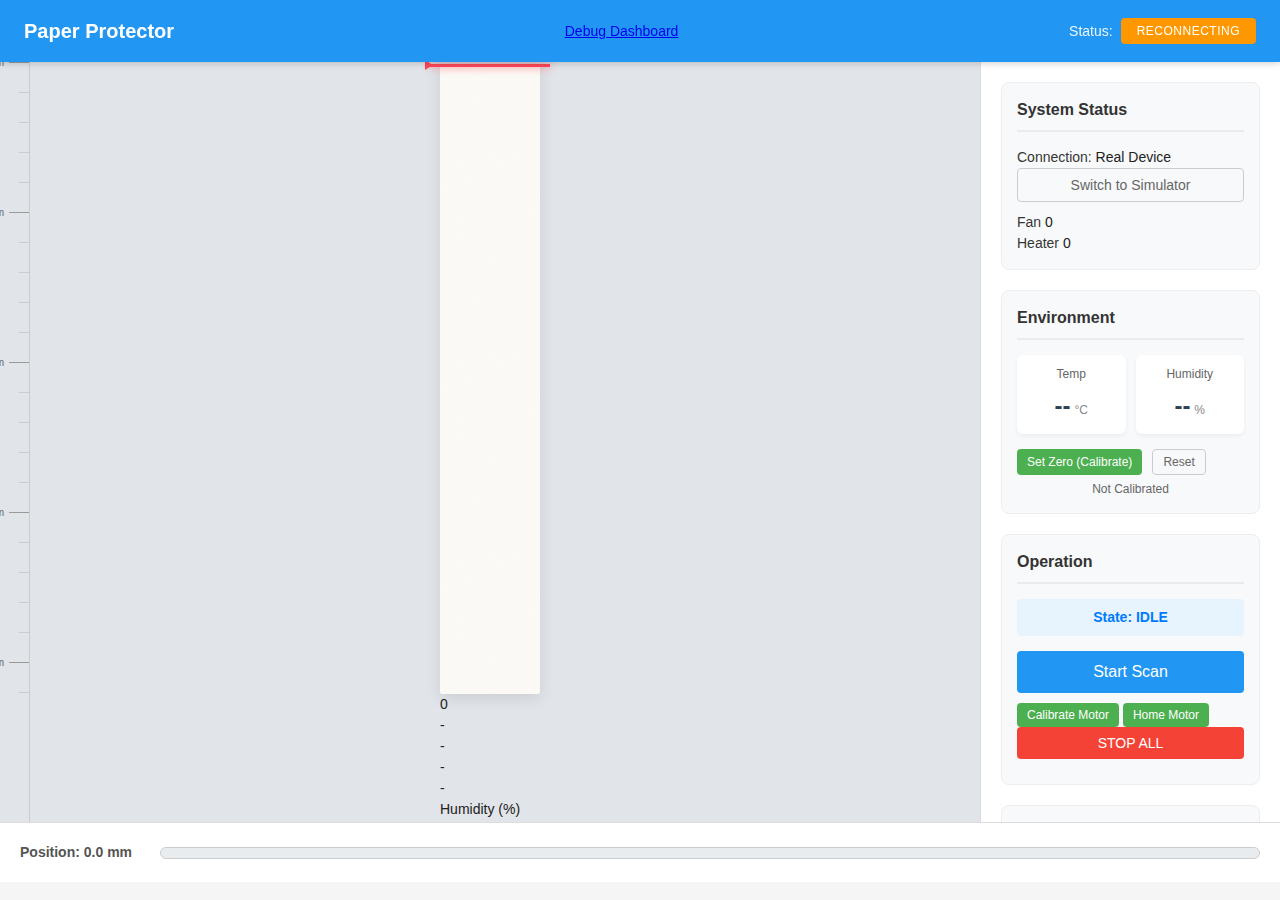
<file: Frontend/index.html>
<!DOCTYPE html>
<html lang="en">

<head>
    <meta charset="UTF-8">
    <meta name="viewport" content="width=device-width, initial-scale=1.0">
    <title>Paper Protector - Main Interface</title>
    <link rel="stylesheet" href="styles/main.css">
    <link rel="stylesheet" href="styles/paper_interface.css">
</head>

<body>
    <!-- Navigation -->
    <nav class="navbar">
        <div class="navbar-brand">
            <h1>Paper Protector</h1>
        </div>
        <div class="navbar-links">
            <a href="debug.html" class="nav-link">Debug Dashboard</a>
        </div>
        <div class="navbar-status">
            <span class="status-label">Status:</span>
            <span id="connection-status" class="status-indicator disconnected">Disconnected</span>
        </div>
    </nav>

    <main class="paper-interface-container">
        <!-- Center: Paper Visualization -->
        <div class="paper-visualization-area">
            <div class="visualization-wrapper">
                <!-- Left: Paper with Ruler -->
                <div class="paper-section">
                    <div class="paper-section-spacer"></div>
                    <div class="paper-with-ruler">
                        <div class="ruler-marks">
                            <!-- Marks will be generated by JS -->
                        </div>
                        <div id="paper-strip" class="paper-strip">
                            <!-- Visualization elements will be injected here -->
                            <div id="scan-cursor" class="scan-cursor"></div>
                            <div id="wet-spots-layer" class="wet-spots-layer"></div>
                        </div>
                    </div>
                </div>

                <!-- Right: Humidity Chart -->
                <div class="chart-section">
                    <div class="chart-header-outside">
                        <div class="chart-x-axis-top" id="humidity-x-axis">
                            <div class="x-label">0</div>
                            <div class="x-label">-</div>
                            <div class="x-label">-</div>
                            <div class="x-label">-</div>
                            <div class="x-label">-</div>
                        </div>
                        <div class="chart-x-title">Humidity (%)</div>
                    </div>
                    <div class="humidity-chart">
                        <div class="chart-plot-area">
                            <div class="chart-grid" id="humidity-grid">
                                <div class="grid-line-vertical" style="left: 0%"></div>
                                <div class="grid-line-vertical" style="left: 25%"></div>
                                <div class="grid-line-vertical" style="left: 50%"></div>
                                <div class="grid-line-vertical" style="left: 75%"></div>
                                <div class="grid-line-vertical" style="left: 100%"></div>
                            </div>
                            <div id="humidity-bars" class="humidity-bars-container"></div>
                        </div>
                    </div>
                </div>
            </div>
        </div>

        <!-- Right: Controls & Info -->
        <div class="controls-sidebar">
            <!-- System Status -->
            <div class="control-section">
                <h3>System Status</h3>
                <div class="connection-indicator">
                    <span class="status-label">Connection:</span>
                    <span id="connection-mode" class="status-value">Real Device</span>
                </div>
                <button id="btn-toggle-simulator" class="btn btn-outline btn-block" style="margin-bottom: 10px;">Switch
                    to Simulator</button>
                <div class="system-status-grid">
                    <!-- Fan Status -->
                    <div class="status-indicator-row">
                        <div class="status-light" id="fan-status-light"></div>
                        <span class="status-label">Fan</span>
                        <span class="status-value" id="fan-power-value">0</span>
                    </div>
                    <!-- Heater Status -->
                    <div class="status-indicator-row">
                        <div class="status-light" id="heater-status-light"></div>
                        <span class="status-label">Heater</span>
                        <span class="status-value" id="heater-power-value">0</span>
                    </div>
                </div>
            </div>

            <!-- Environment Status -->
            <div class="control-section">
                <h3>Environment</h3>
                <div class="env-display">
                    <div class="env-item">
                        <span class="env-label">Temp</span>
                        <span class="env-value" id="current-temp">--</span>
                        <span class="env-unit">°C</span>
                    </div>
                    <div class="env-item">
                        <span class="env-label">Humidity</span>
                        <span class="env-value" id="current-humidity">--</span>
                        <span class="env-unit">%</span>
                    </div>
                </div>
                <div class="calibration-controls">
                    <button id="btn-calibrate-zero" class="btn btn-secondary btn-sm">Set Zero (Calibrate)</button>
                    <button id="btn-reset-calibration" class="btn btn-outline btn-sm">Reset</button>
                </div>
                <div id="calibration-status" class="status-text small">Not Calibrated</div>
            </div>

            <!-- Scan Control -->
            <div class="control-section">
                <h3>Operation</h3>
                <div class="operation-status">
                    State: <span id="system-state">IDLE</span>
                </div>
                <button id="btn-start-scan" class="btn btn-primary btn-lg btn-block" disabled>Start Scan</button>
                <div class="button-group">
                    <button id="btn-calibrate-motor" class="btn btn-secondary btn-sm">Calibrate Motor</button>
                    <button id="btn-home-motor" class="btn btn-secondary btn-sm">Home Motor</button>
                </div>
                <button id="btn-stop-all" class="btn btn-danger btn-block">STOP ALL</button>
            </div>

            <!-- Settings -->
            <div class="control-section">
                <h3>Settings</h3>
                <div class="form-group">
                    <label>Paper Length (cm)</label>
                    <div class="input-group">
                        <input type="number" id="paper-length-input" value="5" min="5" max="30">
                        <button id="btn-set-length" class="btn btn-secondary">Set</button>
                    </div>
                </div>
                <div class="form-group">
                    <label>Wet Threshold (%)</label>
                    <div class="input-group">
                        <input type="number" id="wet-threshold-input" value="2.0" min="0.5" max="10" step="0.5">
                        <button id="btn-set-threshold" class="btn btn-secondary">Set</button>
                    </div>
                </div>
            </div>
        </div>
    </main>

    <!-- Bottom: Progress -->
    <div class="bottom-panel">
        <div class="progress-container">
            <div class="progress-label">Position: <span id="current-position">0.0</span> mm</div>
            <div class="progress-track">
                <div id="progress-bar" class="progress-bar" style="width: 0%"></div>
            </div>
        </div>
    </div>

    <!-- Scripts -->
    <script src="core/pubsub_client.js"></script>
    <script src="js/simulator.js"></script>
    <script src="js/paper_interface.js"></script>
</body>

</html>
</file>
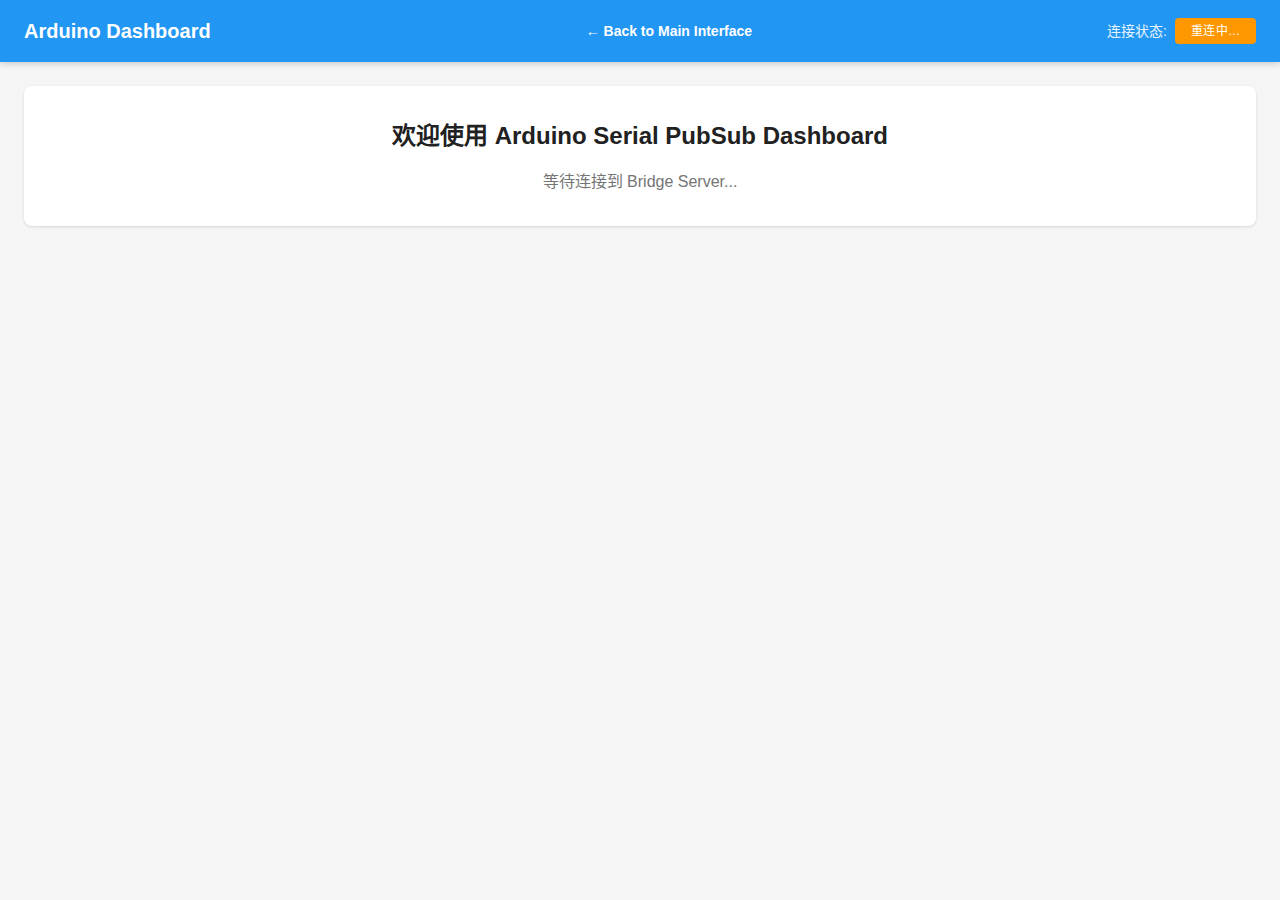
<file: Frontend/debug.html>
<!DOCTYPE html>
<html lang="zh-CN">

<head>
  <meta charset="UTF-8" />
  <meta name="viewport" content="width=device-width, initial-scale=1.0" />
  <title>Arduino Serial PubSub Dashboard</title>
  <link rel="stylesheet" href="styles/main.css" />
  <link rel="stylesheet" href="styles/module.css" />
</head>

<body>
  <!-- Navigation Bar -->
  <nav class="navbar">
    <div class="navbar-brand">
      <h1>Arduino Dashboard</h1>
    </div>
    <div class="navbar-links" style="margin-left: 20px;">
      <a href="index.html" style="color: white; text-decoration: none; font-weight: bold;">&larr; Back to Main
        Interface</a>
    </div>
    <div class="navbar-status">
      <span class="status-label">连接状态:</span>
      <span id="connection-status" class="status-indicator disconnected">断开</span>
    </div>
  </nav>

  <!-- Main Container -->
  <main class="main-container">
    <!-- Module Container -->
    <div id="module-container" class="module-container">
      <div class="welcome-message">
        <h2>欢迎使用 Arduino Serial PubSub Dashboard</h2>
        <p>等待连接到 Bridge Server...</p>
      </div>
    </div>
  </main>

  <!-- Scripts -->
  <script src="chart.min.js"></script>
  <script src="core/pubsub_client.js"></script>
  <script src="core/module_loader.js"></script>
  <script src="app.js"></script>
</body>

</html>
</file>
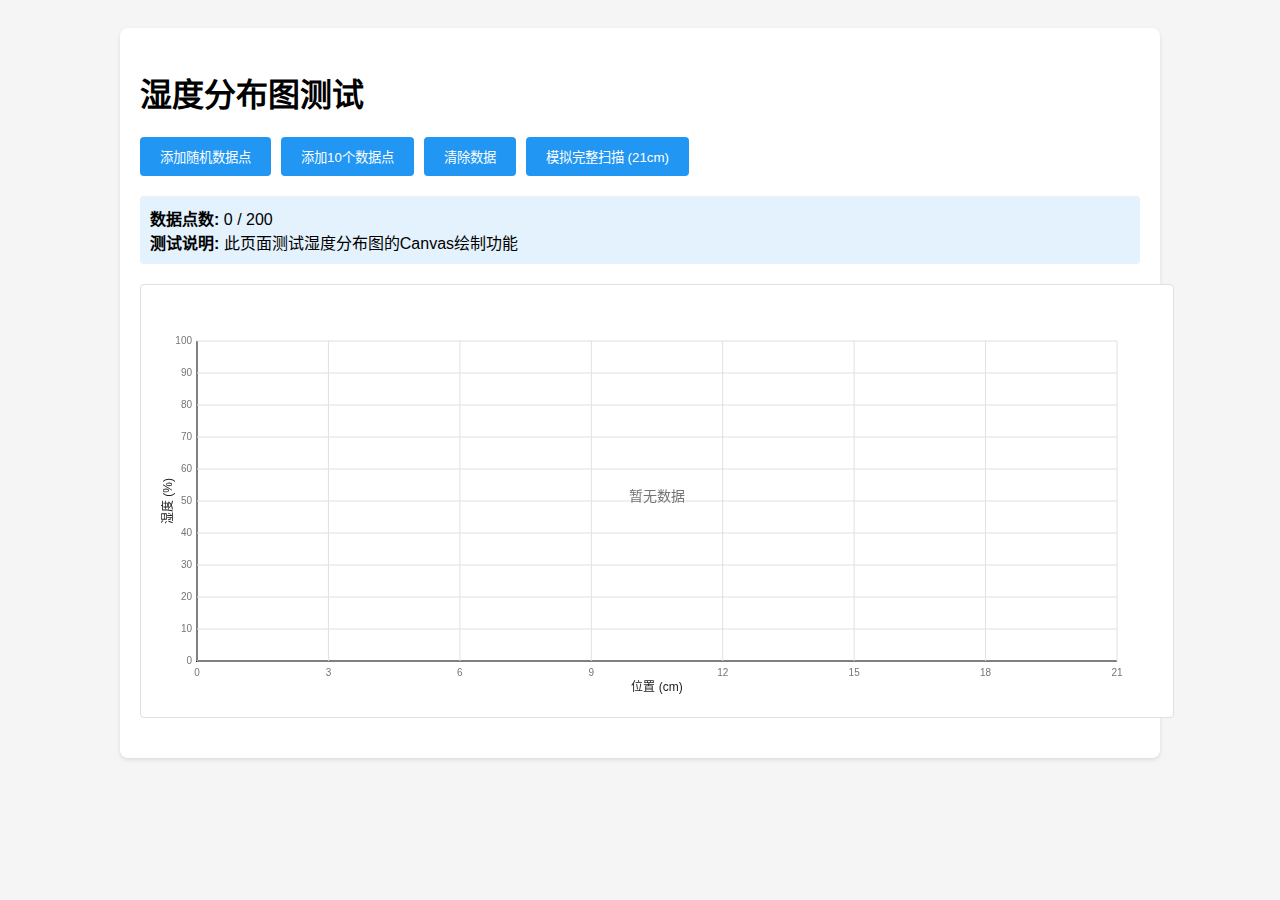
<file: Frontend/test_moisture_chart.html>
<!DOCTYPE html>
<html lang="zh-CN">
  <head>
    <meta charset="UTF-8" />
    <meta name="viewport" content="width=device-width, initial-scale=1.0" />
    <title>Moisture Chart Test</title>
    <style>
      body {
        font-family: Arial, sans-serif;
        padding: 20px;
        background-color: #f5f5f5;
      }
      .test-container {
        max-width: 1000px;
        margin: 0 auto;
        background: white;
        padding: 20px;
        border-radius: 8px;
        box-shadow: 0 2px 4px rgba(0, 0, 0, 0.1);
      }
      .chart-container {
        position: relative;
        width: 100%;
        height: 400px;
        background-color: #ffffff;
        border: 1px solid #e0e0e0;
        border-radius: 4px;
        padding: 16px;
        margin: 20px 0;
      }
      #moisture-chart {
        width: 100%;
        height: 100%;
      }
      .controls {
        display: flex;
        gap: 10px;
        margin-bottom: 20px;
      }
      button {
        padding: 10px 20px;
        background-color: #2196f3;
        color: white;
        border: none;
        border-radius: 4px;
        cursor: pointer;
      }
      button:hover {
        background-color: #1976d2;
      }
      .info {
        margin-top: 20px;
        padding: 10px;
        background-color: #e3f2fd;
        border-radius: 4px;
      }
    </style>
  </head>
  <body>
    <div class="test-container">
      <h1>湿度分布图测试</h1>

      <div class="controls">
        <button onclick="addRandomPoint()">添加随机数据点</button>
        <button onclick="addMultiplePoints()">添加10个数据点</button>
        <button onclick="clearData()">清除数据</button>
        <button onclick="testFullScan()">模拟完整扫描 (21cm)</button>
      </div>

      <div class="info">
        <strong>数据点数:</strong> <span id="point-count">0</span> / 200<br />
        <strong>测试说明:</strong> 此页面测试湿度分布图的Canvas绘制功能
      </div>

      <div class="chart-container">
        <canvas id="moisture-chart"></canvas>
      </div>
    </div>

    <script>
      // Test state
      let measurementHistory = [];
      const maxDataPoints = 200;
      let chartCanvas = null;
      let chartContext = null;

      // Initialize
      window.addEventListener("load", () => {
        chartCanvas = document.getElementById("moisture-chart");
        chartContext = chartCanvas.getContext("2d");
        drawChart();
      });

      // Add random data point
      function addRandomPoint() {
        const position = Math.random() * 21; // 0-21cm
        const moisture = Math.random() * 100; // 0-100%

        measurementHistory.push({
          position: position,
          moisture: moisture,
          timestamp: new Date(),
        });

        // Limit history size
        if (measurementHistory.length > maxDataPoints) {
          measurementHistory.shift();
        }

        updateInfo();
        drawChart();
      }

      // Add multiple points
      function addMultiplePoints() {
        for (let i = 0; i < 10; i++) {
          addRandomPoint();
        }
      }

      // Clear data
      function clearData() {
        measurementHistory = [];
        updateInfo();
        drawChart();
      }

      // Test full scan
      function testFullScan() {
        measurementHistory = [];

        // Simulate 103 measurements across 21cm
        for (let i = 0; i < 103; i++) {
          const position = (i / 102) * 21; // Evenly distributed 0-21cm
          const moisture = 30 + Math.sin(i / 10) * 20 + Math.random() * 10; // Sine wave with noise

          measurementHistory.push({
            position: position,
            moisture: Math.max(0, Math.min(100, moisture)),
            timestamp: new Date(),
          });
        }

        updateInfo();
        drawChart();
      }

      // Update info display
      function updateInfo() {
        document.getElementById("point-count").textContent =
          measurementHistory.length;
      }

      // Draw chart (same implementation as in moisture_sensor.html)
      function drawChart() {
        const canvas = chartCanvas;
        const ctx = chartContext;

        if (!canvas || !ctx) return;

        // Set canvas size
        canvas.width = canvas.offsetWidth;
        canvas.height = canvas.offsetHeight;

        const width = canvas.width;
        const height = canvas.height;
        const padding = 40;
        const chartWidth = width - 2 * padding;
        const chartHeight = height - 2 * padding;

        // Clear canvas
        ctx.clearRect(0, 0, width, height);

        // Draw background
        ctx.fillStyle = "#FFFFFF";
        ctx.fillRect(0, 0, width, height);

        // Draw axes
        ctx.strokeStyle = "#212121";
        ctx.lineWidth = 2;
        ctx.beginPath();
        ctx.moveTo(padding, padding);
        ctx.lineTo(padding, height - padding);
        ctx.lineTo(width - padding, height - padding);
        ctx.stroke();

        // Draw axis labels
        ctx.fillStyle = "#212121";
        ctx.font = "12px Arial";
        ctx.textAlign = "center";

        // X-axis label
        ctx.fillText("位置 (cm)", width / 2, height - 10);

        // Y-axis label
        ctx.save();
        ctx.translate(15, height / 2);
        ctx.rotate(-Math.PI / 2);
        ctx.fillText("湿度 (%)", 0, 0);
        ctx.restore();

        // Draw grid lines and labels
        ctx.strokeStyle = "#E0E0E0";
        ctx.lineWidth = 1;
        ctx.fillStyle = "#757575";
        ctx.font = "10px Arial";

        // Y-axis grid (0-100%)
        for (let i = 0; i <= 10; i++) {
          const y = height - padding - (i * chartHeight) / 10;
          ctx.beginPath();
          ctx.moveTo(padding, y);
          ctx.lineTo(width - padding, y);
          ctx.stroke();

          ctx.textAlign = "right";
          ctx.fillText((i * 10).toString(), padding - 5, y + 3);
        }

        // X-axis grid (0-21cm)
        for (let i = 0; i <= 21; i += 3) {
          const x = padding + (i * chartWidth) / 21;
          ctx.beginPath();
          ctx.moveTo(x, padding);
          ctx.lineTo(x, height - padding);
          ctx.stroke();

          ctx.textAlign = "center";
          ctx.fillText(i.toString(), x, height - padding + 15);
        }

        // Draw data points and line
        const history = measurementHistory;

        if (history.length === 0) {
          ctx.fillStyle = "#757575";
          ctx.font = "14px Arial";
          ctx.textAlign = "center";
          ctx.fillText("暂无数据", width / 2, height / 2);
          return;
        }

        // Sort by position for proper line drawing
        const sortedHistory = [...history].sort(
          (a, b) => a.position - b.position
        );

        // Draw line
        ctx.strokeStyle = "#2196F3";
        ctx.lineWidth = 2;
        ctx.beginPath();

        sortedHistory.forEach((point, index) => {
          const x = padding + (point.position * chartWidth) / 21;
          const y = height - padding - (point.moisture * chartHeight) / 100;

          if (index === 0) {
            ctx.moveTo(x, y);
          } else {
            ctx.lineTo(x, y);
          }
        });

        ctx.stroke();

        // Draw data points
        sortedHistory.forEach((point) => {
          const x = padding + (point.position * chartWidth) / 21;
          const y = height - padding - (point.moisture * chartHeight) / 100;

          // Determine color based on moisture level
          let color;
          if (point.moisture < 5) {
            color = "#4CAF50"; // Green - dry
          } else if (point.moisture < 30) {
            color = "#FFC107"; // Yellow
          } else if (point.moisture < 60) {
            color = "#FF9800"; // Orange
          } else {
            color = "#F44336"; // Red
          }

          ctx.fillStyle = color;
          ctx.beginPath();
          ctx.arc(x, y, 4, 0, 2 * Math.PI);
          ctx.fill();

          // Draw outline
          ctx.strokeStyle = "#FFFFFF";
          ctx.lineWidth = 2;
          ctx.stroke();
        });
      }

      // Redraw on window resize
      window.addEventListener("resize", drawChart);
    </script>
  </body>
</html>
</file>
<file: Frontend/styles/paper_interface.css>
/* Paper Interface Styles */

:root {
    --paper-color: #fdfbf7;
    --paper-shadow: 0 4px 15px rgba(0,0,0,0.1);
    --wet-color: rgba(0, 100, 255, 0.3);
    --cursor-color: #ff4757;
    --ruler-color: #ccc;
}

.paper-interface-container {
    display: flex;
    height: calc(100vh - 140px); /* Adjust for nav and bottom panel */
    background-color: #f0f2f5;
    overflow: hidden;
}

/* Visualization Area */
.paper-visualization-area {
    flex: 1;
    display: flex;
    justify-content: center;
    align-items: center;
    background-color: #e1e4e8;
    position: relative;
    overflow: auto;
    padding: 20px;
}

.paper-container {
    position: relative;
    padding-left: 40px; /* Space for ruler */
}

.paper-strip {
    width: 100px; /* Visual width, representing 5cm */
    height: 600px; /* Visual height, representing 21cm (scaled) */
    background-color: var(--paper-color);
    box-shadow: var(--paper-shadow);
    position: relative;
    border-radius: 2px;
    background-image: url("data:image/svg+xml,%3Csvg width='100' height='100' viewBox='0 0 100 100' xmlns='http://www.w3.org/2000/svg'%3E%3Cfilter id='noise'%3E%3CfeTurbulence type='fractalNoise' baseFrequency='0.8' numOctaves='4' stitchTiles='stitch'/%3E%3C/filter%3E%3Crect width='100%25' height='100%25' filter='url(%23noise)' opacity='0.05'/%3E%3C/svg%3E");
    transition: height 0.3s ease;
}

.ruler-marks {
    position: absolute;
    left: 0;
    top: 0;
    bottom: 0;
    width: 30px;
    border-right: 1px solid var(--ruler-color);
}

.ruler-mark {
    position: absolute;
    right: 0;
    height: 1px;
    background-color: var(--ruler-color);
    width: 10px;
}

.ruler-mark.major {
    width: 20px;
    background-color: #999;
}

.ruler-label {
    position: absolute;
    right: 25px;
    font-size: 10px;
    color: #666;
    transform: translateY(-50%);
}

/* Cursor */
.scan-cursor {
    position: absolute;
    left: -10px;
    right: -10px;
    height: 3px;
    background-color: var(--cursor-color);
    top: 0;
    z-index: 10;
    box-shadow: 0 0 8px rgba(255, 71, 87, 0.8);
    transition: top 0.15s linear;
    display: block; /* Ensure always visible */
}

.scan-cursor::after {
    content: '';
    position: absolute;
    left: -5px;
    top: -4px;
    width: 0;
    height: 0;
    border-top: 5px solid transparent;
    border-bottom: 5px solid transparent;
    border-left: 8px solid var(--cursor-color);
}

/* Wet Spots */
.wet-spots-layer {
    position: absolute;
    top: 0;
    left: 0;
    right: 0;
    bottom: 0;
    pointer-events: none;
}

.wet-spot {
    position: absolute;
    left: 50%;
    transform: translateX(-50%);
    width: 60%;
    background-color: var(--wet-color);
    border-radius: 50%;
    display: flex;
    justify-content: center;
    align-items: center;
    color: #0056b3;
    font-weight: bold;
    font-size: 12px;
    filter: blur(2px);
    transition: all 0.5s ease;
}

.wet-spot-label {
    background: rgba(255,255,255,0.8);
    padding: 2px 4px;
    border-radius: 4px;
    font-size: 10px;
    filter: none; /* Prevent text blur */
}

/* Sidebar */
.controls-sidebar {
    width: 300px;
    background: white;
    border-left: 1px solid #ddd;
    padding: 20px;
    display: flex;
    flex-direction: column;
    gap: 20px;
    overflow-y: auto;
}

.control-section {
    background: #f8f9fa;
    padding: 15px;
    border-radius: 8px;
    border: 1px solid #eee;
}

.control-section h3 {
    margin-top: 0;
    margin-bottom: 15px;
    font-size: 16px;
    color: #333;
    border-bottom: 2px solid #e9ecef;
    padding-bottom: 8px;
}

.env-display {
    display: grid;
    grid-template-columns: 1fr 1fr;
    gap: 10px;
    margin-bottom: 15px;
}

.env-item {
    text-align: center;
    background: white;
    padding: 10px;
    border-radius: 6px;
    box-shadow: 0 2px 4px rgba(0,0,0,0.05);
}

.env-label {
    display: block;
    font-size: 12px;
    color: #666;
    margin-bottom: 5px;
}

.env-value {
    font-size: 24px;
    font-weight: bold;
    color: #2c3e50;
}

.env-unit {
    font-size: 12px;
    color: #888;
}

.calibration-controls {
    display: flex;
    gap: 10px;
}

.operation-status {
    text-align: center;
    margin-bottom: 15px;
    font-weight: bold;
    padding: 8px;
    background: #e8f4fd;
    border-radius: 4px;
    color: #007bff;
}

/* Bottom Panel */
.bottom-panel {
    height: 60px;
    background: white;
    border-top: 1px solid #ddd;
    padding: 0 20px;
    display: flex;
    align-items: center;
}

.progress-container {
    width: 100%;
    display: flex;
    align-items: center;
    gap: 20px;
}

.progress-label {
    min-width: 120px;
    font-weight: bold;
    color: #555;
}

.progress-track {
    flex: 1;
    height: 12px;
    background: #e9ecef;
    border-radius: 6px;
    overflow: hidden;
    border: 1px solid #ccc;
}

.progress-bar {
    height: 100%;
    background: linear-gradient(90deg, #27ae60, #2ecc71);
    width: 0%;
    transition: width 0.15s linear;
    box-shadow: 0 0 5px rgba(46, 204, 113, 0.5);
}

/* Utilities */
.btn-block {
    width: 100%;
    display: block;
    margin-bottom: 10px;
}

.btn-lg {
    padding: 12px 20px;
    font-size: 16px;
}

.btn-sm {
    padding: 5px 10px;
    font-size: 12px;
}

.btn-outline {
    background: transparent;
    border: 1px solid #ccc;
    color: #666;
}

.small {
    font-size: 12px;
}

.status-text {
    margin-top: 5px;
    text-align: center;
    color: #666;
}
</file>
<file: Frontend/styles/module.css>
/* Module Container Styles */

.module-container {
    width: 100%;
    min-height: 400px;
}

.module-wrapper {
    background-color: var(--surface-color);
    border-radius: var(--border-radius-lg);
    box-shadow: var(--shadow-sm);
    padding: var(--spacing-lg);
    margin-bottom: var(--spacing-lg);
    animation: fadeIn 0.3s ease-in;
}

/* Module Loading Animation */
@keyframes fadeIn {
    from {
        opacity: 0;
        transform: translateY(10px);
    }
    to {
        opacity: 1;
        transform: translateY(0);
    }
}

.module-loading {
    display: flex;
    justify-content: center;
    align-items: center;
    min-height: 200px;
    color: var(--text-secondary);
}

.module-loading::after {
    content: '';
    width: 40px;
    height: 40px;
    border: 4px solid var(--border-color);
    border-top-color: var(--primary-color);
    border-radius: 50%;
    animation: spin 1s linear infinite;
    margin-left: var(--spacing-md);
}

@keyframes spin {
    to {
        transform: rotate(360deg);
    }
}

/* Module Header */
.module-header {
    display: flex;
    justify-content: space-between;
    align-items: center;
    margin-bottom: var(--spacing-lg);
    padding-bottom: var(--spacing-md);
    border-bottom: 2px solid var(--border-color);
}

.module-title {
    font-size: var(--font-size-xl);
    font-weight: 600;
    color: var(--text-primary);
}

.module-actions {
    display: flex;
    gap: var(--spacing-sm);
}

/* Module Content */
.module-content {
    display: flex;
    flex-direction: column;
    gap: var(--spacing-md);
}

/* Module Section */
.module-section {
    background-color: var(--background-color);
    border-radius: var(--border-radius);
    padding: var(--spacing-md);
}

.module-section-title {
    font-size: var(--font-size-lg);
    font-weight: 600;
    margin-bottom: var(--spacing-md);
    color: var(--text-primary);
}

/* Module Grid Layout */
.module-grid {
    display: grid;
    grid-template-columns: repeat(auto-fit, minmax(300px, 1fr));
    gap: var(--spacing-md);
}

/* Module List */
.module-list {
    list-style: none;
    padding: 0;
    margin: 0;
}

.module-list-item {
    padding: var(--spacing-sm) var(--spacing-md);
    border-bottom: 1px solid var(--border-color);
    display: flex;
    justify-content: space-between;
    align-items: center;
}

.module-list-item:last-child {
    border-bottom: none;
}

.module-list-item:hover {
    background-color: var(--background-color);
}

/* Module Form */
.module-form {
    display: flex;
    flex-direction: column;
    gap: var(--spacing-md);
}

.module-form-group {
    display: flex;
    flex-direction: column;
    gap: var(--spacing-xs);
}

.module-form-row {
    display: flex;
    gap: var(--spacing-md);
    align-items: flex-end;
}

.module-form-row .module-form-group {
    flex: 1;
}

/* Module Messages */
.module-message {
    padding: var(--spacing-md);
    border-radius: var(--border-radius);
    margin-bottom: var(--spacing-sm);
}

.module-message.success {
    background-color: #E8F5E9;
    color: #2E7D32;
    border-left: 4px solid var(--secondary-color);
}

.module-message.error {
    background-color: #FFEBEE;
    color: #C62828;
    border-left: 4px solid var(--error-color);
}

.module-message.warning {
    background-color: #FFF3E0;
    color: #E65100;
    border-left: 4px solid var(--warning-color);
}

.module-message.info {
    background-color: #E3F2FD;
    color: #1565C0;
    border-left: 4px solid var(--primary-color);
}

/* Module Badge */
.module-badge {
    display: inline-block;
    padding: var(--spacing-xs) var(--spacing-sm);
    border-radius: var(--border-radius);
    font-size: var(--font-size-sm);
    font-weight: 500;
    background-color: var(--primary-light);
    color: var(--primary-dark);
}

/* Module Scrollable Area */
.module-scrollable {
    max-height: 400px;
    overflow-y: auto;
    border: 1px solid var(--border-color);
    border-radius: var(--border-radius);
    padding: var(--spacing-sm);
}

.module-scrollable::-webkit-scrollbar {
    width: 8px;
}

.module-scrollable::-webkit-scrollbar-track {
    background: var(--background-color);
    border-radius: var(--border-radius);
}

.module-scrollable::-webkit-scrollbar-thumb {
    background: var(--border-color);
    border-radius: var(--border-radius);
}

.module-scrollable::-webkit-scrollbar-thumb:hover {
    background: var(--text-secondary);
}

/* Responsive Module Layout */
@media (max-width: 768px) {
    .module-wrapper {
        padding: var(--spacing-md);
    }
    
    .module-grid {
        grid-template-columns: 1fr;
    }
    
    .module-form-row {
        flex-direction: column;
        align-items: stretch;
    }
}
</file>
<file: Frontend/styles/main.css>
/* Global Styles for Arduino Serial PubSub Dashboard */

/* Reset and Base Styles */
* {
    margin: 0;
    padding: 0;
    box-sizing: border-box;
}

:root {
    /* Color Theme */
    --primary-color: #2196F3;
    --primary-dark: #1976D2;
    --primary-light: #BBDEFB;
    --secondary-color: #4CAF50;
    --error-color: #F44336;
    --warning-color: #FF9800;
    --background-color: #F5F5F5;
    --surface-color: #FFFFFF;
    --text-primary: #212121;
    --text-secondary: #757575;
    --border-color: #E0E0E0;
    
    /* Status Colors */
    --status-connected: #4CAF50;
    --status-disconnected: #F44336;
    --status-reconnecting: #FF9800;
    
    /* Spacing */
    --spacing-xs: 4px;
    --spacing-sm: 8px;
    --spacing-md: 16px;
    --spacing-lg: 24px;
    --spacing-xl: 32px;
    
    /* Typography */
    --font-family: -apple-system, BlinkMacSystemFont, 'Segoe UI', Roboto, 'Helvetica Neue', Arial, sans-serif;
    --font-size-sm: 12px;
    --font-size-base: 14px;
    --font-size-lg: 16px;
    --font-size-xl: 20px;
    --font-size-xxl: 24px;
    
    /* Borders */
    --border-radius: 4px;
    --border-radius-lg: 8px;
    
    /* Shadows */
    --shadow-sm: 0 1px 3px rgba(0, 0, 0, 0.12);
    --shadow-md: 0 2px 6px rgba(0, 0, 0, 0.16);
    --shadow-lg: 0 4px 12px rgba(0, 0, 0, 0.2);
}

body {
    font-family: var(--font-family);
    font-size: var(--font-size-base);
    color: var(--text-primary);
    background-color: var(--background-color);
    line-height: 1.5;
    min-height: 100vh;
    display: flex;
    flex-direction: column;
}

/* Navigation Bar */
.navbar {
    background-color: var(--primary-color);
    color: white;
    padding: var(--spacing-md) var(--spacing-lg);
    box-shadow: var(--shadow-md);
    display: flex;
    justify-content: space-between;
    align-items: center;
    position: sticky;
    top: 0;
    z-index: 1000;
}

.navbar-brand h1 {
    font-size: var(--font-size-xl);
    font-weight: 600;
}

.navbar-status {
    display: flex;
    align-items: center;
    gap: var(--spacing-sm);
}

.status-label {
    font-size: var(--font-size-base);
    opacity: 0.9;
}

.status-indicator {
    padding: var(--spacing-xs) var(--spacing-md);
    border-radius: var(--border-radius);
    font-weight: 500;
    font-size: var(--font-size-sm);
    text-transform: uppercase;
    letter-spacing: 0.5px;
}

.status-indicator.connected {
    background-color: var(--status-connected);
    color: white;
}

.status-indicator.disconnected {
    background-color: var(--status-disconnected);
    color: white;
}

.status-indicator.reconnecting {
    background-color: var(--status-reconnecting);
    color: white;
}

/* Main Container */
.main-container {
    flex: 1;
    padding: var(--spacing-lg);
    max-width: 1400px;
    width: 100%;
    margin: 0 auto;
}

/* Welcome Message */
.welcome-message {
    text-align: center;
    padding: var(--spacing-xl);
    background-color: var(--surface-color);
    border-radius: var(--border-radius-lg);
    box-shadow: var(--shadow-sm);
}

.welcome-message h2 {
    font-size: var(--font-size-xxl);
    color: var(--text-primary);
    margin-bottom: var(--spacing-md);
}

.welcome-message p {
    font-size: var(--font-size-lg);
    color: var(--text-secondary);
}

/* Buttons */
.btn {
    padding: var(--spacing-sm) var(--spacing-md);
    border: none;
    border-radius: var(--border-radius);
    font-size: var(--font-size-base);
    font-weight: 500;
    cursor: pointer;
    transition: all 0.2s ease;
    display: inline-flex;
    align-items: center;
    gap: var(--spacing-xs);
}

.btn:hover {
    transform: translateY(-1px);
    box-shadow: var(--shadow-md);
}

.btn:active {
    transform: translateY(0);
}

.btn-primary {
    background-color: var(--primary-color);
    color: white;
}

.btn-primary:hover {
    background-color: var(--primary-dark);
}

.btn-secondary {
    background-color: var(--secondary-color);
    color: white;
}

.btn-danger {
    background-color: var(--error-color);
    color: white;
}

/* Form Elements */
input[type="text"],
input[type="number"],
textarea,
select {
    width: 100%;
    padding: var(--spacing-sm) var(--spacing-md);
    border: 1px solid var(--border-color);
    border-radius: var(--border-radius);
    font-size: var(--font-size-base);
    font-family: var(--font-family);
    transition: border-color 0.2s ease;
}

input:focus,
textarea:focus,
select:focus {
    outline: none;
    border-color: var(--primary-color);
    box-shadow: 0 0 0 3px var(--primary-light);
}

label {
    display: block;
    margin-bottom: var(--spacing-xs);
    font-weight: 500;
    color: var(--text-primary);
}

/* Cards */
.card {
    background-color: var(--surface-color);
    border-radius: var(--border-radius-lg);
    box-shadow: var(--shadow-sm);
    padding: var(--spacing-lg);
    margin-bottom: var(--spacing-md);
}

.card-header {
    font-size: var(--font-size-lg);
    font-weight: 600;
    margin-bottom: var(--spacing-md);
    padding-bottom: var(--spacing-sm);
    border-bottom: 2px solid var(--border-color);
}

/* Responsive Design */
@media (max-width: 768px) {
    .navbar {
        flex-direction: column;
        gap: var(--spacing-sm);
        text-align: center;
    }
    
    .main-container {
        padding: var(--spacing-md);
    }
    
    .navbar-brand h1 {
        font-size: var(--font-size-lg);
    }
}

/* Utility Classes */
.text-center {
    text-align: center;
}

.text-muted {
    color: var(--text-secondary);
}

.mt-sm { margin-top: var(--spacing-sm); }
.mt-md { margin-top: var(--spacing-md); }
.mt-lg { margin-top: var(--spacing-lg); }

.mb-sm { margin-bottom: var(--spacing-sm); }
.mb-md { margin-bottom: var(--spacing-md); }
.mb-lg { margin-bottom: var(--spacing-lg); }

.p-sm { padding: var(--spacing-sm); }
.p-md { padding: var(--spacing-md); }
.p-lg { padding: var(--spacing-lg); }

.flex {
    display: flex;
}

.flex-column {
    flex-direction: column;
}

.gap-sm { gap: var(--spacing-sm); }
.gap-md { gap: var(--spacing-md); }
.gap-lg { gap: var(--spacing-lg); }
</file>
